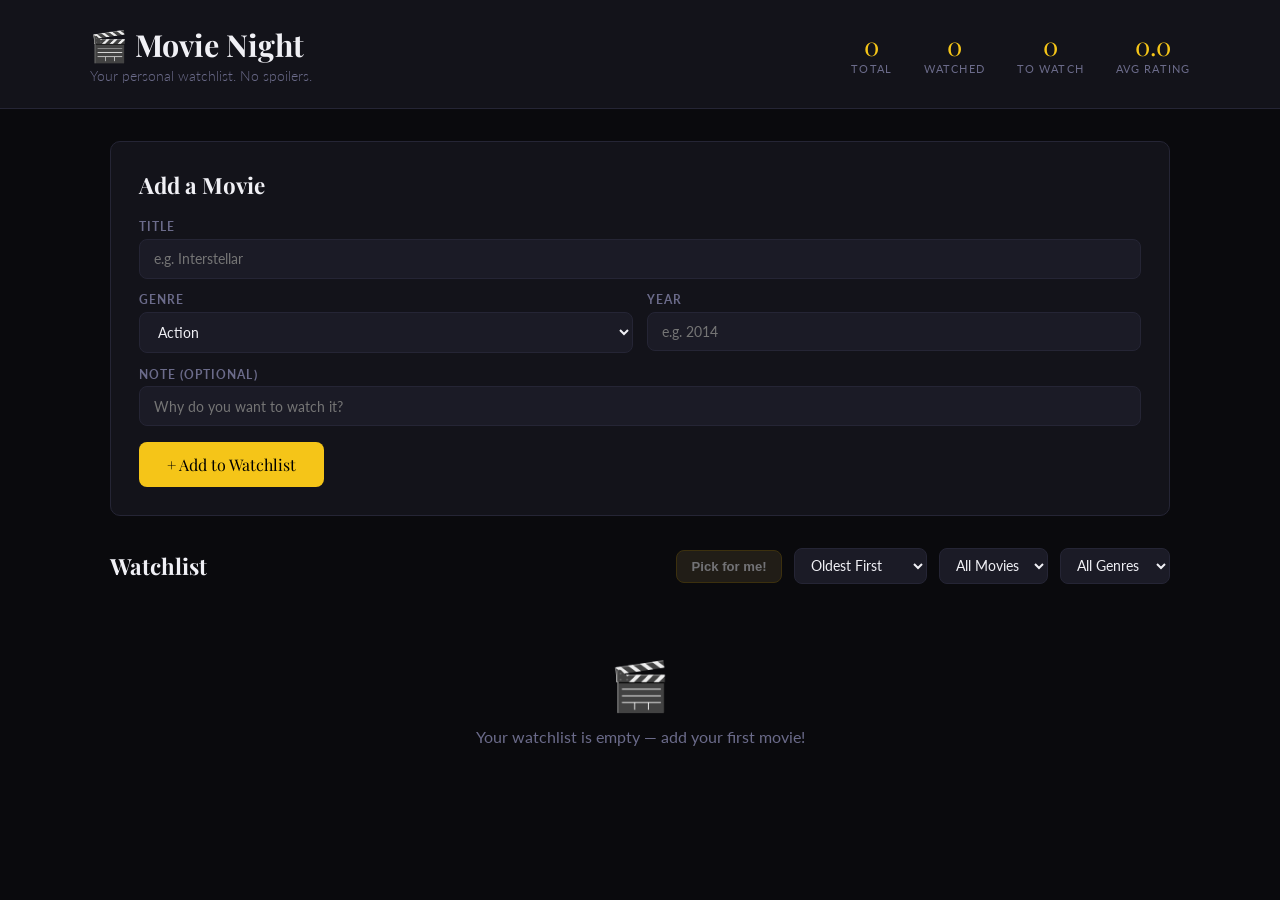
<file: index.html>
<!DOCTYPE html>
<html lang="en">
  <head>
    <meta charset="UTF-8" />
    <meta name="viewport" content="width=device-width, initial-scale=1.0" />
    <title>Movie Night</title>
    <link rel="preconnect" href="https://fonts.googleapis.com" />
    <link
      href="https://fonts.googleapis.com/css2?family=Playfair+Display:wght@700;900&family=Lato:wght@300;400;700&display=swap"
      rel="stylesheet"
    />
    <link rel="stylesheet" href="style.css" />
  </head>
  <body>

    <header>
      <div class="header-inner">
        <div class="brand">
          <h1>🎬 Movie Night</h1>
          <p class="tagline">Your personal watchlist. No spoilers.</p>
        </div>
        <div class="header-stats">
          <div class="stat">
            <span class="stat-num" id="total-count">0</span>
            <span class="stat-label">Total</span>
          </div>
          <div class="stat">
            <span class="stat-num" id="watched-count">0</span>
            <span class="stat-label">Watched</span>
          </div>
          <div class="stat">
            <span class="stat-num" id="unwatched-count">0</span>
            <span class="stat-label">To Watch</span>
          </div>
          <div class="stat">
            <span class="stat-num" id="avg-rating">0.0</span>
            <span class="stat-label">Avg Rating</span>
          </div>
        </div>
      </div>
    </header>

    <main>

      <!-- Add Movie Form -->
      <section class="form-section">
        <h2 class="section-title">Add a Movie</h2>
        <form id="add-movie-form">
          <div class="form-grid">
            <div class="field span-2">
              <label for="movie-title">Title</label>
              <input type="text" id="movie-title" placeholder="e.g. Interstellar" maxlength="60" required />
            </div>
            <div class="field">
              <label for="movie-genre">Genre</label>
              <select id="movie-genre">
                <option value="action">Action</option>
                <option value="comedy">Comedy</option>
                <option value="drama">Drama</option>
                <option value="horror">Horror</option>
                <option value="sci-fi">Sci-Fi</option>
                <option value="thriller">Thriller</option>
                <option value="animation">Animation</option>
                <option value="other">Other</option>
              </select>
            </div>
            <div class="field">
              <label for="movie-year">Year</label>
              <input type="number" id="movie-year" placeholder="e.g. 2014" min="1900" max="2099" />
            </div>
            <div class="field span-2">
              <label for="movie-note">Note (optional)</label>
              <input type="text" id="movie-note" placeholder="Why do you want to watch it?" maxlength="80" />
            </div>
          </div>
          <button type="submit" class="btn-add">+ Add to Watchlist</button>
        </form>
      </section>

      <!-- Watchlist -->
      <section class="list-section">
        <div class="list-controls">
          <h2 class="section-title">Watchlist</h2>
          <div class="controls-right">
            <button type="button" id="pick-random-btn" class="btn-pick-random">Pick for me!</button>
            <select id="sort-movies">
              <option value="newest">Oldest First</option>
              <option value="oldest">Newest First</option>
              <option value="title-az">Title A-Z</option>
              <option value="rating-high">Highest Rated</option>
            </select>
            <select id="filter-status">
              <option value="all">All Movies</option>
              <option value="unwatched">To Watch</option>
              <option value="watched">Watched</option>
            </select>
            <select id="filter-genre">
              <option value="all">All Genres</option>
              <option value="action">Action</option>
              <option value="comedy">Comedy</option>
              <option value="drama">Drama</option>
              <option value="horror">Horror</option>
              <option value="sci-fi">Sci-Fi</option>
              <option value="thriller">Thriller</option>
              <option value="animation">Animation</option>
              <option value="other">Other</option>
            </select>
          </div>
        </div>
        <div id="movie-grid"></div>
      </section>

    </main>

    <script src="./script.js" defer></script>
  </body>
</html>
</file>
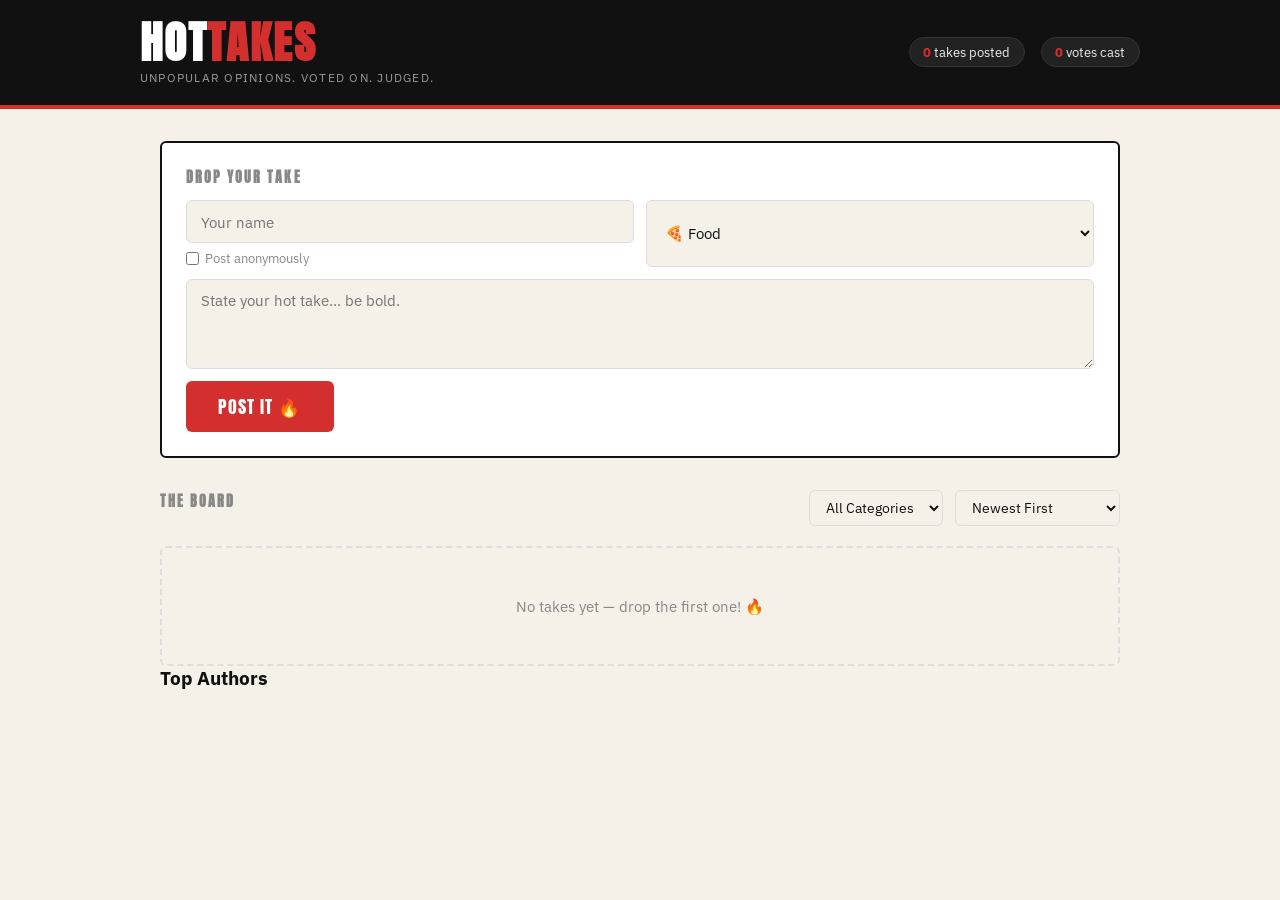
<file: hot-takes/index.html>
<!DOCTYPE html>
<html lang="en">
  <head>
    <meta charset="UTF-8" />
    <meta name="viewport" content="width=device-width, initial-scale=1.0" />
    <title>Hot Takes</title>
    <link rel="preconnect" href="https://fonts.googleapis.com" />
    <link
      href="https://fonts.googleapis.com/css2?family=Anton&family=IBM+Plex+Sans:wght@400;500;600&display=swap"
      rel="stylesheet"
    />
    <link rel="stylesheet" href="./style.css" />
  </head>
  <body>

    <header>
      <div class="header-inner">
        <div class="brand">
          <h1>HOT<span class="accent">TAKES</span></h1>
          <p class="tagline">Unpopular opinions. Voted on. Judged.</p>
        </div>
        <div class="header-stats">
          <div class="stat-pill">
            <span id="total-takes">0</span> takes posted
          </div>
          <div class="stat-pill">
            <span id="total-votes">0</span> votes cast
          </div>
        </div>
      </div>
    </header>

    <main>

      <!-- Submit Form -->
      <section class="submit-section">
        <h2 class="section-label">DROP YOUR TAKE</h2>
        <form id="take-form">
          <div class="form-row">
            <div class="author-wrap">
              <input
                type="text"
                id="author-input"
                placeholder="Your name"
                maxlength="30"
              />
              <label class="anon-label">
                <input type="checkbox" id="anon-checkbox" />
                Post anonymously
              </label>
            </div>
            <select id="category-input">
              <option value="food">🍕 Food</option>
              <option value="movies">🎬 Movies</option>
              <option value="music">🎵 Music</option>
              <option value="sports">🏆 Sports</option>
              <option value="school">📚 School</option>
              <option value="life">✨ Life</option>
            </select>
          </div>
          <textarea
            id="take-input"
            placeholder="State your hot take... be bold."
            maxlength="200"
            required
          ></textarea>
          <button type="submit" class="btn-submit">POST IT 🔥</button>
        </form>
      </section>

      <!-- Board Controls -->
      <div class="board-controls">
        <h2 class="section-label">THE BOARD</h2>
        <div class="controls-right">
          <select id="filter-category">
            <option value="all">All Categories</option>
            <option value="food">🍕 Food</option>
            <option value="movies">🎬 Movies</option>
            <option value="music">🎵 Music</option>
            <option value="sports">🏆 Sports</option>
            <option value="school">📚 School</option>
            <option value="life">✨ Life</option>
          </select>
          <select id="sort-select">
            <option value="newest">Newest First</option>
            <option value="hottest">Most Votes</option>
            <option value="controversial">Most Controversial</option>
          </select>
        </div>
      </div>

      <!-- Takes Grid -->
      <div id="takes-grid"></div>
      <div>
        <h3>Top Authors</h3>
        <ul id="leaderboard-list"></ul>
      </div>

    </main>

    <script src="./script.js" defer></script>
  </body>
</html>
</file>
<file: style.css>
/* =============================================
   MOVIE NIGHT — Stylesheet
   ============================================= */
/*Darsh Can access it*/
:root {
  --bg:        #0a0a0d;
  --surface:   #13131a;
  --surface2:  #1b1b26;
  --border:    #252535;
  --gold:      #f5c518;
  --gold-dim:  #7a6010;
  --red:       #e63946;
  --text:      #f0f0f5;
  --muted:     #6b6b8a;
  --radius:    10px;
}
 
*, *::before, *::after {
  box-sizing: border-box;
  margin: 0;
  padding: 0;
}
 
body {
  font-family: 'Lato', sans-serif;
  background: var(--bg);
  color: var(--text);
  min-height: 100vh;
}
 
/* ── Header ─────────────────────────────────── */
header {
  background: var(--surface);
  border-bottom: 1px solid var(--border);
  padding: 1.5rem 2rem;
  position: sticky;
  top: 0;
  z-index: 100;
}
 
.header-inner {
  max-width: 1100px;
  margin: 0 auto;
  display: flex;
  justify-content: space-between;
  align-items: center;
  gap: 2rem;
  flex-wrap: wrap;
}
 
h1 {
  font-family: 'Playfair Display', serif;
  font-size: 1.9rem;
  color: var(--text);
}
 
.tagline {
  color: var(--muted);
  font-size: 0.85rem;
  font-weight: 300;
  margin-top: 0.2rem;
}
 
.header-stats {
  display: flex;
  gap: 2rem;
}
 
.stat {
  text-align: center;
}
 
.stat-num {
  display: block;
  font-family: 'Playfair Display', serif;
  font-size: 1.6rem;
  color: var(--gold);
  line-height: 1;
}
 
.stat-label {
  font-size: 0.7rem;
  text-transform: uppercase;
  letter-spacing: 0.1em;
  color: var(--muted);
  margin-top: 0.2rem;
  display: block;
}
 
/* ── Main Layout ───────────────────────────── */
main {
  max-width: 1100px;
  margin: 2rem auto;
  padding: 0 1.25rem;
}
 
/* ── Section Titles ─────────────────────────── */
.section-title {
  font-family: 'Playfair Display', serif;
  font-size: 1.4rem;
  color: var(--text);
  margin-bottom: 1.25rem;
}
 
/* ── Form Section ───────────────────────────── */
.form-section {
  background: var(--surface);
  border: 1px solid var(--border);
  border-radius: var(--radius);
  padding: 1.75rem;
  margin-bottom: 2rem;
}
 
.form-grid {
  display: grid;
  grid-template-columns: 1fr 1fr;
  gap: 0.9rem;
  margin-bottom: 1rem;
}
 
.span-2 { grid-column: span 2; }
 
.field label {
  display: block;
  font-size: 0.72rem;
  font-weight: 700;
  text-transform: uppercase;
  letter-spacing: 0.09em;
  color: var(--muted);
  margin-bottom: 0.35rem;
}
 
input[type="text"],
input[type="number"],
select {
  display: block;
  width: 100%;
  padding: 0.65rem 0.85rem;
  background: var(--surface2);
  border: 1px solid var(--border);
  border-radius: 8px;
  color: var(--text);
  font-family: inherit;
  font-size: 0.9rem;
  transition: border-color 0.15s;
}
 
input:focus, select:focus {
  outline: none;
  border-color: var(--gold);
}
 
.btn-add {
  background: var(--gold);
  color: #000;
  border: none;
  padding: 0.75rem 1.75rem;
  border-radius: 8px;
  font-family: 'Playfair Display', serif;
  font-size: 1rem;
  cursor: pointer;
  transition: opacity 0.15s, transform 0.1s;
}
 
.btn-add:hover {
  opacity: 0.85;
  transform: translateY(-1px);
}
 
/* ── List Controls ───────────────────────────── */
.list-controls {
  display: flex;
  justify-content: space-between;
  align-items: center;
  margin-bottom: 1.5rem;
  flex-wrap: wrap;
  gap: 1rem;
}
 
.list-controls .section-title { margin-bottom: 0; }
 
.controls-right {
  display: flex;
  gap: 0.75rem;
  align-items: center;
  flex-wrap: wrap;
}
 
.controls-right select {
  width: auto;
  padding: 0.5rem 0.75rem;
  font-size: 0.85rem;
}

.btn-pick-random {
  border: 1px solid var(--gold-dim);
  background: color-mix(in srgb, var(--gold) 16%, var(--surface2));
  color: var(--text);
  padding: 0.5rem 0.9rem;
  border-radius: 8px;
  font-size: 0.82rem;
  font-weight: 700;
  cursor: pointer;
  transition: transform 0.12s, border-color 0.15s, background 0.15s;
}

.btn-pick-random:hover:enabled {
  transform: translateY(-1px);
  border-color: var(--gold);
  background: color-mix(in srgb, var(--gold) 26%, var(--surface2));
}

.btn-pick-random:disabled {
  opacity: 0.45;
  cursor: not-allowed;
}
 
/* ── Movie Grid ──────────────────────────────── */
#movie-grid {
  display: grid;
  grid-template-columns: repeat(auto-fill, minmax(260px, 1fr));
  gap: 1.25rem;
}
 
/* ── Movie Card ──────────────────────────────── */
.movie-card {
  --genre-color: var(--border);
  background: var(--surface);
  border: 1px solid var(--border);
  box-shadow: inset 0 4px 0 var(--genre-color);
  border-radius: var(--radius);
  overflow: hidden;
  display: flex;
  flex-direction: column;
  transition: transform 0.15s, border-color 0.15s;
}

.movie-card.genre-action { --genre-color: #e63946; }
.movie-card.genre-comedy { --genre-color: #f5c518; }
.movie-card.genre-horror { --genre-color: #7b2cbf; }
.movie-card.genre-sci-fi { --genre-color: #3a86ff; }
.movie-card.genre-drama { --genre-color: #2a9d8f; }
 
.movie-card:hover {
  transform: translateY(-3px);
  border-color: var(--gold-dim);
}

.movie-card.picked {
  border-color: var(--gold);
  box-shadow: inset 0 4px 0 var(--genre-color), 0 0 0 2px color-mix(in srgb, var(--gold) 35%, transparent);
}
 
.movie-card.watched {
  opacity: 0.65;
}
 
.movie-poster {
  height: 140px;
  background: linear-gradient(135deg, color-mix(in srgb, var(--genre-color) 30%, var(--surface2)), var(--surface2));
  display: flex;
  align-items: center;
  justify-content: center;
  font-size: 3rem;
  border-bottom: 1px solid var(--border);
  position: relative;
}
 
.movie-genre-tag {
  position: absolute;
  bottom: 0.5rem;
  right: 0.5rem;
  font-size: 0.68rem;
  text-transform: uppercase;
  letter-spacing: 0.08em;
  background: rgba(0,0,0,0.7);
  color: var(--gold);
  padding: 0.2rem 0.5rem;
  border-radius: 4px;
}
 
.movie-body {
  padding: 1rem;
  flex: 1;
  display: flex;
  flex-direction: column;
  gap: 0.5rem;
}
 
.movie-title {
  font-family: 'Playfair Display', serif;
  font-size: 1rem;
  font-weight: 700;
  line-height: 1.3;
}
 
.movie-year {
  font-size: 0.78rem;
  color: var(--muted);
}
 
.movie-note {
  font-size: 0.82rem;
  color: var(--muted);
  font-style: italic;
  line-height: 1.4;
  flex: 1;
}
 
/* ── Star Rating ─────────────────────────────── */
/*
  Stars appear to be rendering but users are reporting the rating
  doesn't look right — they can't really tell what score a movie has.
*/
.star-rating {
  display: flex;
  gap: 3px;
  margin: 0.25rem 0;
}
 
.star {
  font-size: 1.1rem;
  cursor: pointer;
  transition: transform 0.1s;
  color: var(--gold-dim);   /* BUG: matches card background — stars are invisible */
}
 
.star.filled {
  color: var(--gold);   /* BUG: same as unfilled — filled stars look identical */
}
 
.star:hover {
  transform: scale(1.2);
}
 
/* ── Card Footer ─────────────────────────────── */
.movie-footer {
  padding: 0.75rem 1rem;
  border-top: 1px solid var(--border);
  display: flex;
  justify-content: space-between;
  align-items: center;
}
 
.watch-btn {
  font-size: 0.78rem;
  padding: 0.3rem 0.7rem;
  border-radius: 20px;
  border: 1px solid var(--border);
  background: none;
  color: var(--muted);
  cursor: pointer;
  font-family: inherit;
  transition: all 0.15s;
}
 
.watch-btn:hover,
.watch-btn.active {
  background: var(--gold);
  border-color: var(--gold);
  color: #000;
}
 
.delete-btn {
  background: none;
  border: none;
  color: var(--muted);
  cursor: pointer;
  font-size: 0.85rem;
  padding: 0.2rem 0.4rem;
  border-radius: 4px;
  transition: color 0.15s;
}
 
.delete-btn:hover {
  transform: scale(1.2);
  color: var(--red);
}
 
/* ── Empty State ─────────────────────────────── */
.empty-state {
  grid-column: 1 / -1;
  text-align: center;
  padding: 3rem;
  color: var(--muted);
  font-size: 1rem;
}
 
.empty-state .big-icon {
  font-size: 3rem;
  display: block;
  margin-bottom: 0.75rem;
}
 
/* FEAT-05: Inline Editing Styles */
.edit-input {
  width: 100%;
  background: var(--surface2);
  border: 1px solid var(--gold-dim);
  color: var(--text);
  padding: 4px 8px;
  border-radius: 4px;
  font-family: inherit;
  margin-bottom: 5px;
}
 
.edit-actions {
  display: flex;
  gap: 5px;
  margin-top: 10px;
}
 
.btn-save {
  background: var(--gold);
  color: #000;
  border: none;
  padding: 4px 10px;
  border-radius: 4px;
  cursor: pointer;
  font-size: 0.75rem;
  font-weight: 700;
}
/* need to commit rq*/
.btn-cancel {
  background: none;
  border: 1px solid var(--muted);
  color: var(--muted);
  padding: 4px 10px;
  border-radius: 4px;
  cursor: pointer;
  font-size: 0.75rem;
}
</file>
<file: hot-takes/style.css>
/* =============================================
   HOT TAKES — Stylesheet
   ============================================= */

:root {
  --bg:       #f5f0e8;
  --surface:  #ffffff;
  --ink:      #111111;
  --muted:    #888;
  --red:      #d32f2f;
  --red-dim:  #fdecea;
  --green:    #2e7d32;
  --green-dim:#e8f5e9;
  --border:   #ddd;
  --radius:   6px;
}

*, *::before, *::after {
  box-sizing: border-box;
  margin: 0;
  padding: 0;
}

body {
  font-family: 'IBM Plex Sans', sans-serif;
  background: var(--bg);
  color: var(--ink);
  min-height: 100vh;
}

/* ── Header ─────────────────────────────────── */
header {
  background: var(--ink);
  padding: 1.25rem 2rem;
  border-bottom: 4px solid var(--red);
}

.header-inner {
  max-width: 1000px;
  margin: 0 auto;
  display: flex;
  justify-content: space-between;
  align-items: center;
  gap: 1.5rem;
  flex-wrap: wrap;
}

h1 {
  font-family: 'Anton', sans-serif;
  font-size: 2.8rem;
  color: #fff;
  letter-spacing: 0.04em;
  line-height: 1;
}

h1 .accent { color: var(--red); }

.tagline {
  color: #999;
  font-size: 0.78rem;
  text-transform: uppercase;
  letter-spacing: 0.1em;
  margin-top: 0.25rem;
}

.header-stats {
  display: flex;
  gap: 1rem;
  flex-wrap: wrap;
}

.stat-pill {
  background: #222;
  color: #eee;
  font-size: 0.8rem;
  padding: 0.35rem 0.85rem;
  border-radius: 20px;
  border: 1px solid #333;
}

.stat-pill span {
  color: var(--red);
  font-weight: 700;
}

/* ── Main ───────────────────────────────────── */
main {
  max-width: 1000px;
  margin: 2rem auto;
  padding: 0 1.25rem;
}

/* ── Section Labels ─────────────────────────── */
.section-label {
  font-family: 'Anton', sans-serif;
  font-size: 0.85rem;
  letter-spacing: 0.15em;
  color: var(--muted);
  margin-bottom: 0.85rem;
}

/* ── Submit Form ────────────────────────────── */
.submit-section {
  background: var(--surface);
  border: 2px solid var(--ink);
  border-radius: var(--radius);
  padding: 1.5rem;
  margin-bottom: 2rem;
}

.form-row {
  display: grid;
  grid-template-columns: 1fr 1fr;
  gap: 0.75rem;
  margin-bottom: 0.75rem;
}

input[type="text"],
textarea,
select {
  display: block;
  width: 100%;
  padding: 0.65rem 0.85rem;
  background: var(--bg);
  border: 1px solid var(--border);
  border-radius: var(--radius);
  color: var(--ink);
  font-family: inherit;
  font-size: 0.95rem;
  transition: border-color 0.15s;
}

input:focus, textarea:focus, select:focus {
  outline: none;
  border-color: var(--ink);
}

textarea {
  min-height: 90px;
  resize: vertical;
  margin-bottom: 0.75rem;
}

.btn-submit {
  background: var(--red);
  color: #fff;
  border: none;
  padding: 0.75rem 2rem;
  border-radius: var(--radius);
  font-family: 'Anton', sans-serif;
  font-size: 1.1rem;
  letter-spacing: 0.06em;
  cursor: pointer;
  transition: opacity 0.15s, transform 0.1s;
}

.btn-submit:hover {
  opacity: 0.88;
  transform: translateY(-1px);
}

/* ── Board Controls ─────────────────────────── */
.board-controls {
  display: flex;
  justify-content: space-between;
  align-items: center;
  margin-bottom: 1.25rem;
  flex-wrap: wrap;
  gap: 0.75rem;
}

.controls-right {
  display: flex;
  gap: 0.75rem;
  flex-wrap: wrap;
}

.controls-right select {
  width: auto;
  font-size: 0.85rem;
  padding: 0.45rem 0.75rem;
}

/* ── Takes Grid ─────────────────────────────── */
#takes-grid {
  display: grid;
  grid-template-columns: repeat(auto-fill, minmax(300px, 1fr));
  gap: 1.25rem;
}

/* ── Take Card ──────────────────────────────── */
.take-card {
  background: var(--surface);
  border: 1.5px solid var(--border);
  border-radius: var(--radius);
  display: flex;
  flex-direction: column;
  overflow: hidden;
  transition: box-shadow 0.15s, transform 0.15s;
}

.take-card:hover {
  box-shadow: 3px 3px 0 var(--ink);
  transform: translate(-2px, -2px);
}

.card-top {
  padding: 1rem;
  border-bottom: 1px solid var(--border);
  flex: 1;
}

.card-meta {
  display: flex;
  justify-content: space-between;
  align-items: center;
  margin-bottom: 0.6rem;
}

.card-author {
  font-weight: 600;
  font-size: 0.85rem;
}
.card-date {
  font-size: 0.72rem;
  color: var(--muted);
  margin-left: 0.5rem;
}

.card-category {
  font-size: 0.72rem;
  background: var(--bg);
  border: 1px solid var(--border);
  padding: 0.15rem 0.5rem;
  border-radius: 20px;
  color: var(--muted);
}

.card-take {
  font-size: 0.95rem;
  line-height: 1.55;
  font-weight: 500;
}

.take-card {
  opacity: 0;
  transform: translateY(10px);
  animation: fadeInUp 0.3s ease forwards;
}

@keyframes fadeInUp {
  to {
    opacity: 1;
    transform: translateY(0);
  }
}

/* ── Vote Bar ───────────────────────────────── */
.vote-bar-section {
  padding: 0.75rem 1rem 0;
}

.vote-bar-track {
  height: 6px;
  background: var(--red-dim);
  border-radius: 3px;
  overflow: hidden;
  margin-bottom: 0.4rem;
}

/*
  The vote bar track is visible but the green agree fill never shows,
  even when there are agree votes. Something is off with the styling.
*/
.vote-bar-agree {
  height: 100%;
  background: var(--green);
  border-radius: 3px;
  /* BUG: no width property — should be width: var(--agree-pct, 0%) */
  width: var(--agree-pct, 0%);
  transition: width 0.3s ease;
}

.vote-counts {
  display: flex;
  justify-content: space-between;
  font-size: 0.72rem;
  color: var(--muted);
}

.agree-label { color: var(--green); font-weight: 600; }
.disagree-label { color: var(--red); font-weight: 600; }

/* ── Vote Buttons ───────────────────────────── */
.vote-buttons {
  display: grid;
  grid-template-columns: 1fr 1fr;
  border-top: 1px solid var(--border);
  margin-top: 0.75rem;
}

.vote-btn {
  padding: 0.6rem;
  border: none;
  background: none;
  cursor: pointer;
  font-family: inherit;
  font-size: 0.82rem;
  font-weight: 600;
  transition: background 0.15s;
  display: flex;
  align-items: center;
  justify-content: center;
  gap: 0.4rem;
}

.vote-btn.agree-btn {
  border-right: 1px solid var(--border);
  color: var(--green);
}

.vote-btn.agree-btn:hover { background: var(--green-dim); }

.vote-btn.disagree-btn {
  color: var(--red);
}

.vote-btn.disagree-btn:hover { background: var(--red-dim); }

/* [FEAT-01] Voted state — disable both buttons, show confirmation label */
.vote-btn:disabled {
  opacity: 0.4;
  cursor: not-allowed;
}

.vote-btn:disabled:hover { background: none; }

.you-voted-label {
  text-align: center;
  font-size: 0.72rem;
  font-weight: 600;
  color: var(--muted);
  padding: 0.3rem 0;
  letter-spacing: 0.04em;
}

/* ── Card Footer ─────────────────────────────── */
.card-footer {
  padding: 0.5rem 1rem;
  border-top: 1px solid var(--border);
  display: flex;
  justify-content: flex-end;
  gap: 0.5rem;
}

.copy-btn {
  background: none;
  border: 1px solid var(--border);
  color: var(--ink);
  font-size: 0.78rem;
  cursor: pointer;
  padding: 0.2rem 0.5rem;
  border-radius: 4px;
  font-family: inherit;
  transition: background 0.15s, border-color 0.15s;
}

.copy-btn:hover {
  background: var(--bg);
  border-color: #bbb;
}

.copy-btn.is-copied {
  background: var(--green-dim);
  border-color: var(--green);
  color: var(--green);
  font-weight: 600;
}

.delete-btn {
  background: none;
  border: none;
  color: var(--muted);
  font-size: 0.8rem;
  cursor: pointer;
  padding: 0.2rem 0.4rem;
  border-radius: 4px;
  font-family: inherit;
  transition: color 0.15s;
}

.delete-btn:hover { color: var(--red); }

/* ── Empty State ─────────────────────────────── */
.empty-state {
  grid-column: 1 / -1;
  text-align: center;
  padding: 3rem;
  color: var(--muted);
  border: 2px dashed var(--border);
  border-radius: var(--radius);
  font-size: 0.95rem;
}

/* ── Anonymous Checkbox (Feat-06) ───────────── */
.author-wrap {
  display: flex;
  flex-direction: column;
  gap: 0.4rem;
}

.anon-label {
  display: flex;
  align-items: center;
  gap: 0.4rem;
  font-size: 0.8rem;
  color: var(--muted);
  cursor: pointer;
  user-select: none;
}

.anon-label input[type="checkbox"] {
  width: auto;
  display: inline;
  padding: 0;
  accent-color: var(--red);
  cursor: pointer;
}

.author-wrap.is-anon #author-input {
  display: none;
}


@media (max-width: 600px) {

  /* Header: stack brand + stats, shrink title */
  .header-inner {
    flex-direction: column;
    align-items: flex-start;
    gap: 0.85rem;
    padding: 1rem 1.25rem;
  }

  h1 {
    font-size: 2rem;
  }

  .header-stats {
    width: 100%;
    justify-content: flex-start;
  }

  /* Form row: name + category stack vertically */
  .form-row {
    grid-template-columns: 1fr;
  }

  /* Cards: single column */
  #takes-grid {
    grid-template-columns: 1fr;
  }

  /* Board controls: stack label above selects */
  .board-controls {
    flex-direction: column;
    align-items: flex-start;
  }

  .controls-right {
    width: 100%;
  }

  .controls-right select {
    flex: 1;
    width: auto;
  }
}
</file>
